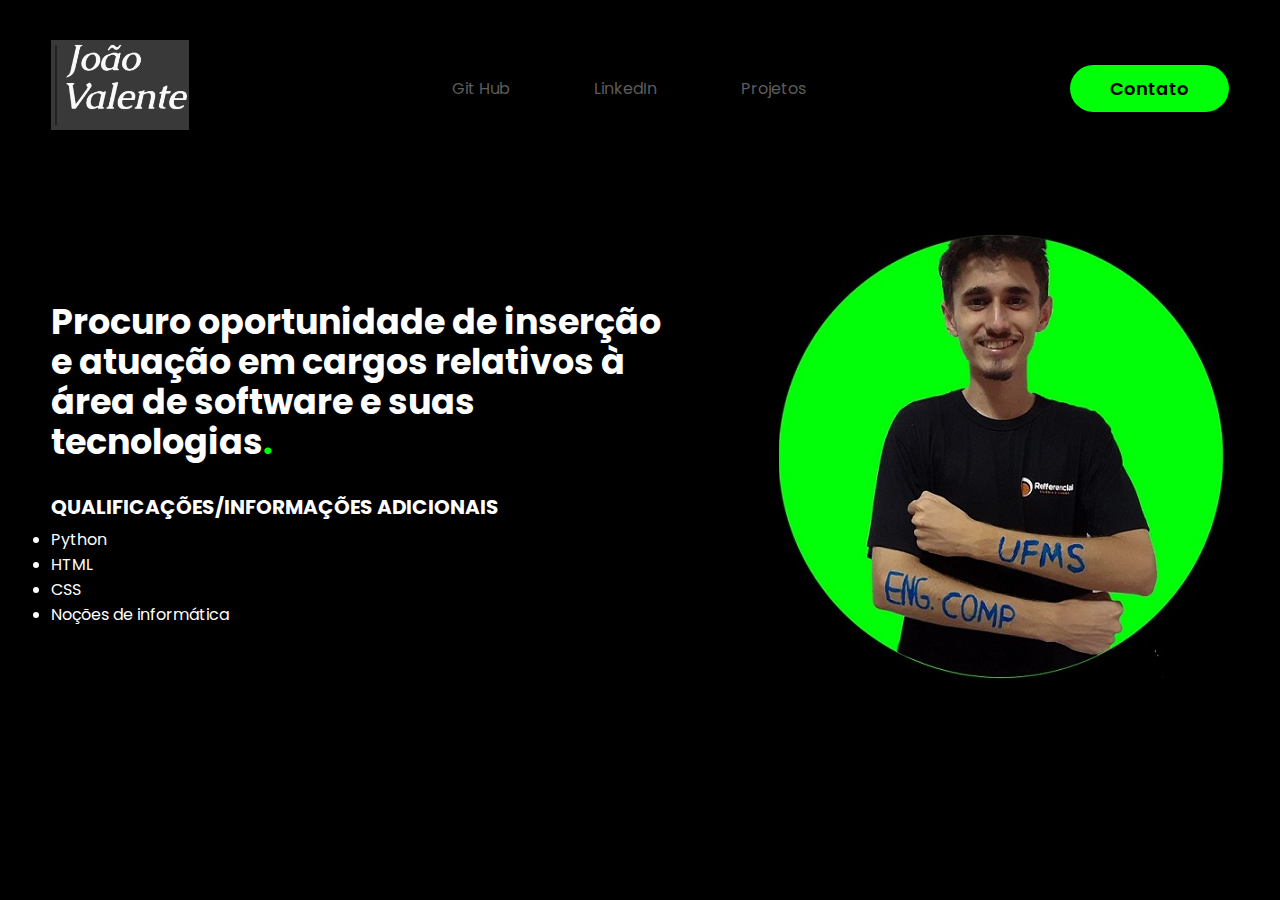
<file: portifolio/index.html>
<!DOCTYPE html>
<html lang="pt-br">
<head>
    <meta charset="UTF-8">
    <meta http-equiv="X-UA-Compatible" content="IE=edge">
    <meta name="viewport" content="width=device-width, initial-scale=1.0">
    <!--FONTES-->
    <link rel="preconnect" href="https://fonts.googleapis.com">
<link rel="preconnect" href="https://fonts.gstatic.com" crossorigin>
<link href="https://fonts.googleapis.com/css2?family=Poppins:ital,wght@0,100;0,200;0,300;0,400;0,500;0,600;0,700;0,
800;0,900;1,100;1,200;1,300;1,400;1,500;1,600;1,700;1,800;1,900&display=swap" rel="stylesheet">
<!--FIM FONTES-->
    <title>Portifólio</title>
    <link rel="stylesheet" href="style.css">
</head>
<body>
    <header>
        <div class="interface">
            <div class="logo">
                <a href="#">
                    <img src="imagens/logo.png" alt="Logo" height="90px">
                </a>
            </div><!--LOGO-->
            <nav class="menu-desktop">
                <ul>
                    <li><a href="https://github.com/Joao-Valente-Cavalheiro" target="_blank" rel="external">Git Hub</a></li>
                    <li><a href="https://www.linkedin.com/in/jo%C3%A3o-vitor-valente-cavalheiro-9aa2a82b2/" target="_blank" rel="external">LinkedIn</a></li>
                    <li><a href="#">Projetos</a></li> 
                    
                </ul>
            </nav>
            <div class="btn-contato">
                <a href="segundo.html" target="_blank" rel="external">
                    <button>Contato</button>
                </a>
            </div>
        </div><!--INTERFACE-->
    </header>

    <main>
        <section class="topo-do-site">
            <div class="interface">
                <div class="flex">
                    <div class="txt-topo-site">
                        <h1>Procuro oportunidade de inserção e atuação em cargos relativos à área de software e suas tecnologias<span>.</span></h1>
                        <br>
                    <div class="txt-h2">
                        <h2>
                            QUALIFICAÇÕES/INFORMAÇÕES ADICIONAIS
                        </h2>
                    </div>    
                        <p class="p">
                            <ul>
                                <li>Python</li>
                                <li>HTML</li>
                                <li>CSS</li>
                                <li>Noções de informática</li>
                            </ul> 
                        </p>
                    </div><!--txt-top-site-->

                    <div class="img-topo-site">
                        <img src="imagens/jhon3.jpg" alt="">
                    </div><!--img-topo-site-->
                </div><!--flex-->
            </div><!--interface-->
        </section><!--topo-do-site-->
    </main>
</body>
</html>
</file>
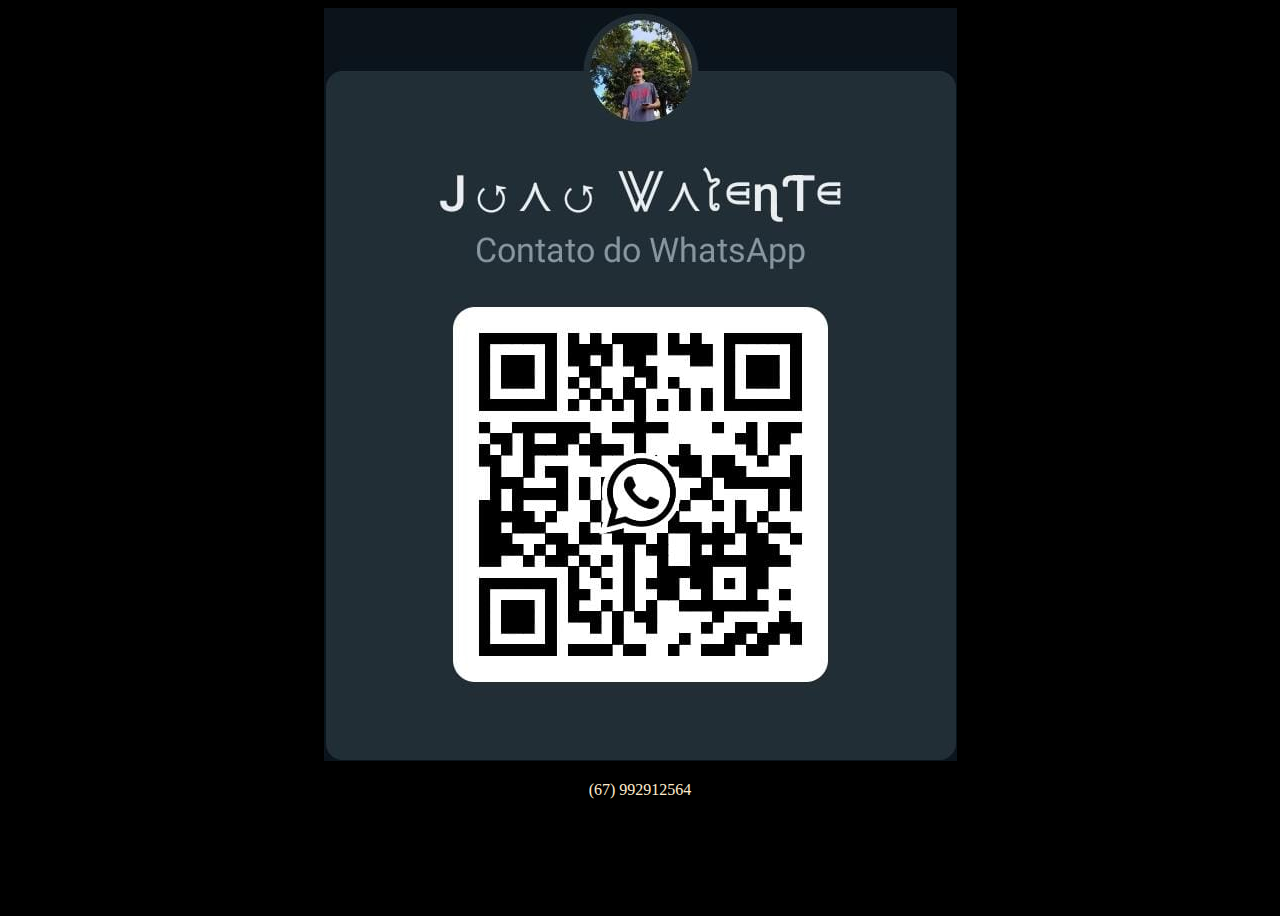
<file: portifolio/segundo.html>
<!DOCTYPE html>
<html lang="pt-br">
<head>
    <meta charset="UTF-8">
    <meta http-equiv="X-UA-Compatible" content="IE=edge">
    <meta name="viewport" content="width=device-width, initial-scale=1.0">
    <title>Contato</title>
</head>
<style>

    body{
        background-color: black;
        height: 100vh;
        color: blanchedalmond;
    }

    .div {
        text-align: center;
        align-items: center;
    }

</style>
<body>
    <div class="div">
        <img src="imagens/contato.jpg" alt="contato">
        <p>(67) 992912564</p> 
    </div>
</body>
</html>
</file>
<file: portifolio/style.css>
/* -------------------------------ESTILO GERAL ------------------------------------------------------------------ */
*{
    margin: 0;
    padding: 0;
    box-sizing: border-box;
    font-family: 'Poppins', sans-serif;
}

body{
    background:#000;
    height: 100vh;
}

.interface{
    max-width: 1280px;
    margin: 0 auto;
}

.flex{
    display: flex;
}

/*--------------------------- ESTILO DO CABEÇELHO -----------------------------------------------------------------------*/
header{
    padding: 40px 4%;
}

header > .interface{
    display: flex;
    align-items: center;
    justify-content: space-between;
}

header a{
    color: #5c5c5c;
    text-decoration: none;
    display: inline-block; /*serve para converter os links, se não o hover não funcionaria*/
    transition: .3s;
}

header a:hover{ /*quando passar o mouse por cima algo vai acontecer*/
    color: #fff;
    transform: scale(1.15);
}

header nav ul{
    list-style-type: none; /*NONE TIRA A BOLINHA DE FRENTE DAS LISTAS*/
}

header nav ul li{
    display: inline-block;
    padding: 0 40px;
}

header .btn-contato button{
    padding: 10px 40px;
    font-size: 18px;
    font-weight: 600;
    background-color: #00ff08;
    border: 0;
    border-radius: 40px; /*Raio da borda*/
    cursor: pointer; /* o mouse vira uma maozinha quando passa em cima do botão*/

}

header .btn-contato button:hover{
    box-shadow: 0px 0px 15px #00ff08b7;
}

/* -------------------------ESTILO DO TOPO DO SITE --------------------------------------------------------------------*/
section.topo-do-site{
    padding: 40px 4%;

}

section.topo-do-site .flex{
    align-items: center;
    justify-content: center;
    gap: 90px; /*espaçamento entre os elementos*/ 
}

.topo-do-site h1{
    color:#fff;
    font-size: 35px;
    line-height: 40px;
}

.txt-h2 h2{
    color:#fff;
    font-size: 20px;
    line-height: 40px;
}


.topo-do-site  .txt-topo-site h1 span{
    color: #00ff08;
}


.topo-do-site ul{
    color: #fff;
    
}


.topo-do-site .img-topo-site img{
    position: relative;
    animation: flutuar 2.2s ease-in-out infinite alternate; /* 1° NOME 2°TEMPO 3°Velocidade 4°não lembro*/
}

@keyframes flutuar{
    0%{
        top: 0;
}
    100%{
        top: 20px;
    }
}
</file>
